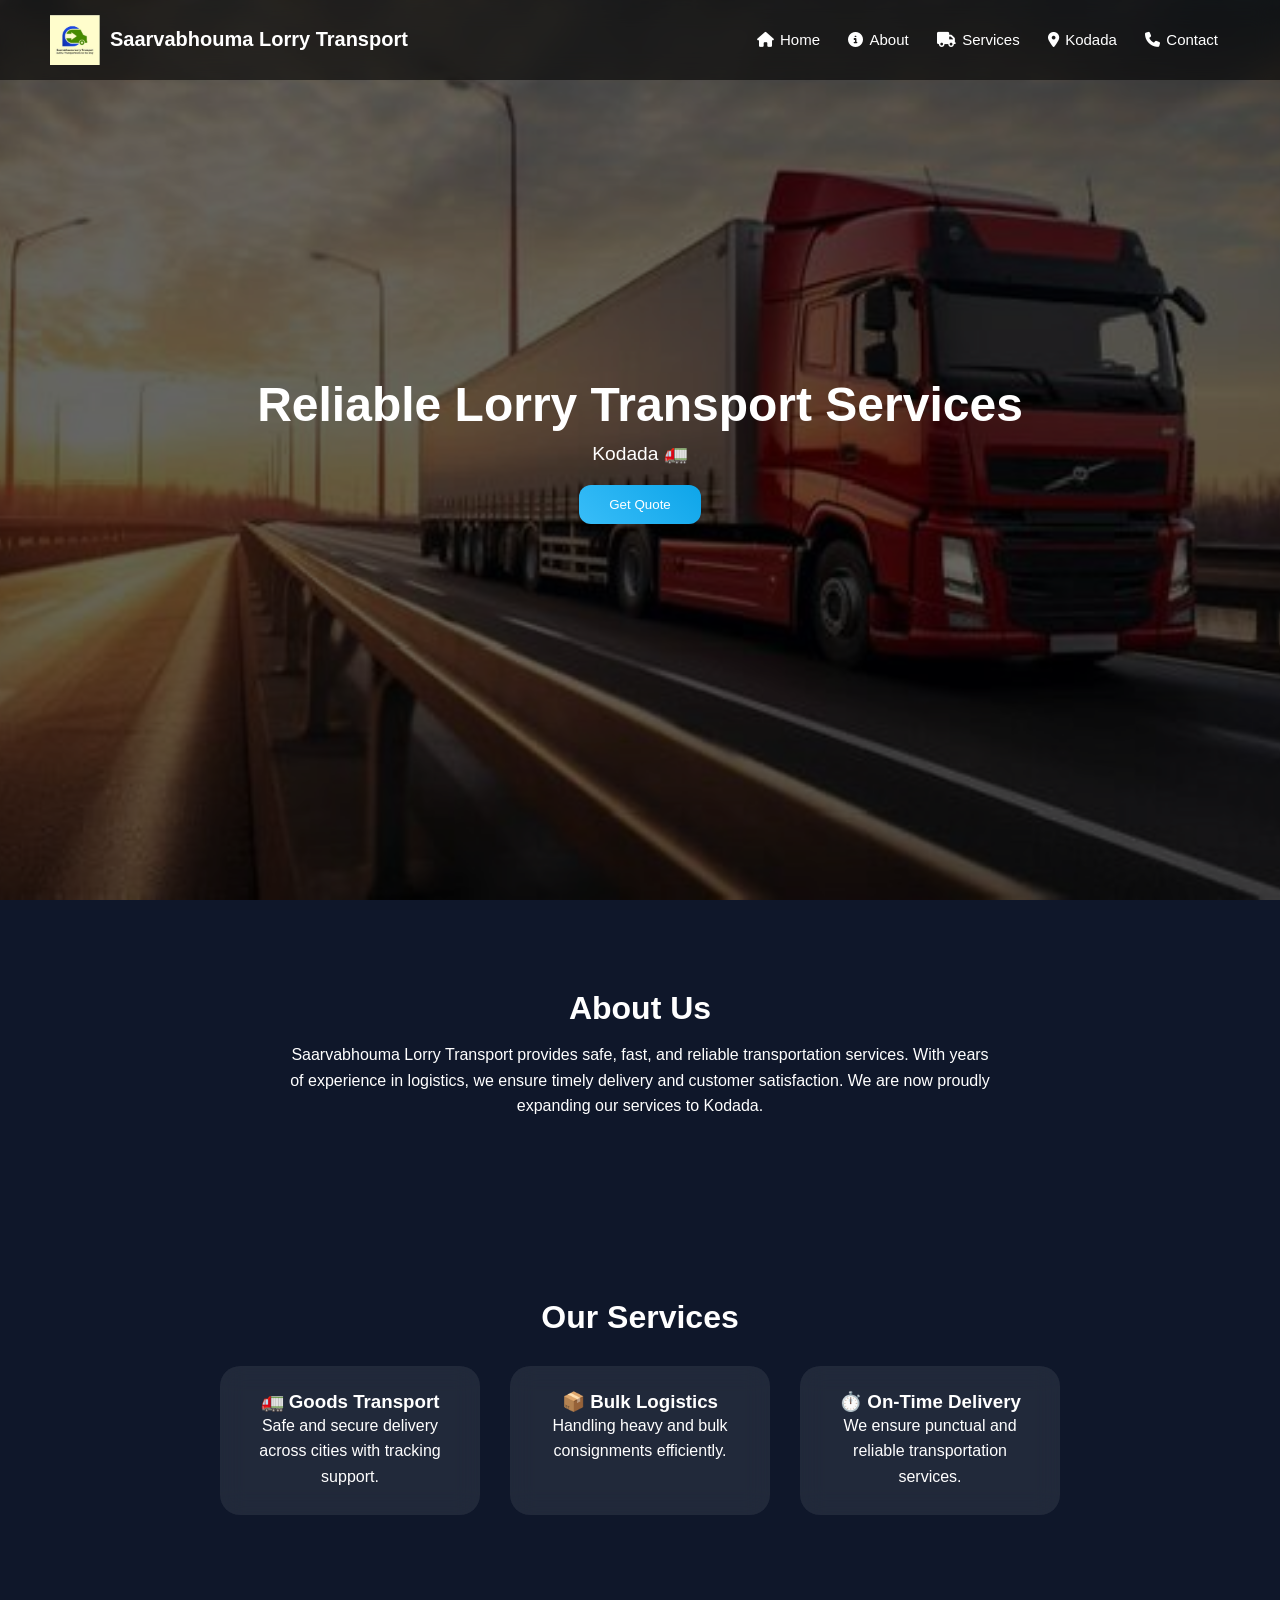
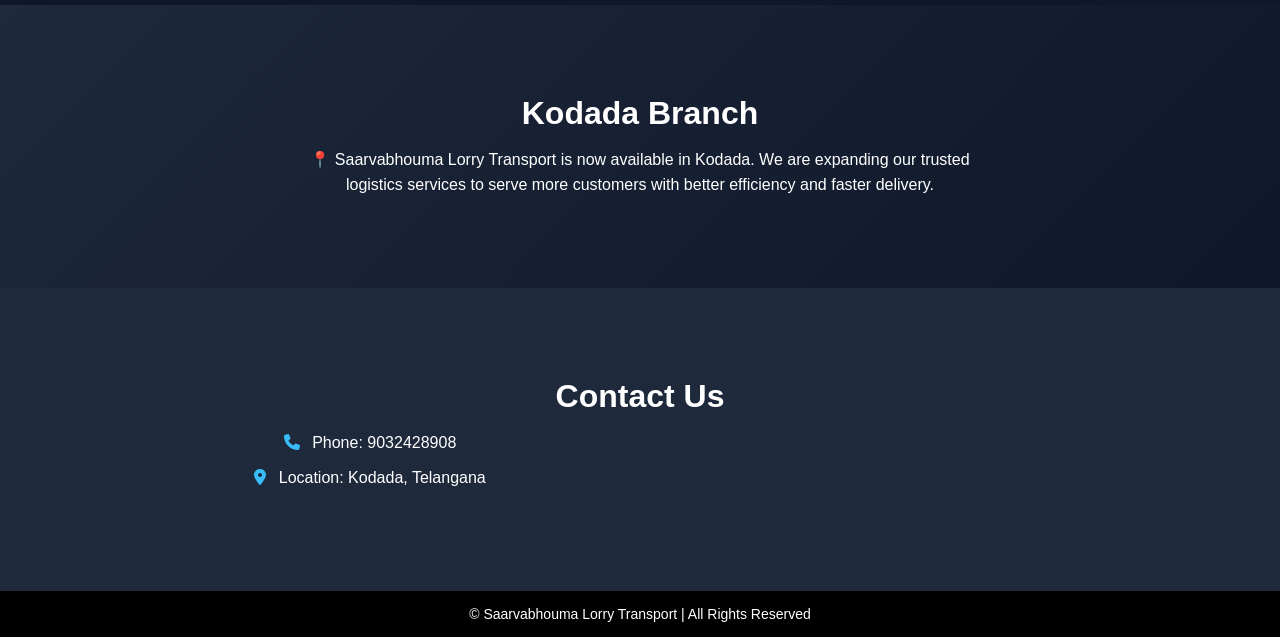
<file: index.html>
<!DOCTYPE html>
<html lang="en">
<head>
  <meta charset="UTF-8"> 
  
  <meta name="robots" content="index, follow">  
  <link rel="canonical" href="https://saarvabhouma-lorry-transport-kodada-9gcg80nbs.vercel.app/">
  <meta property="og:title" content="Saarvabhouma Lorry Transport">
<meta property="og:description" content="Reliable transport services in Kodada">
<meta property="og:image" content="https://saarvabhouma-lorry-transport-kodada-9gcg80nbs.vercel.app/images/logo.jpeg">
<meta property="og:type" content="website"> 
<meta name="geo.region" content="IN-TG">
<meta name="geo.placename" content="Kodada, Telangana"> 
<meta property="og:url" content="https://saarvabhouma-lorry-transport-kodada-9gcg80nbs.vercel.app/">
<meta name="google-site-verification" content="5t3HL3QX8tnCs6MMP-RzO6t7x-so0EmMN7V_kESZ-Xw" />
  <title>Saarvabhouma Lorry Transport</title>

  <!-- CSS -->
  <link rel="stylesheet" href="style.css"> 
  <link rel="icon" href="images/logo.jpeg" type="image/png"> 

  <meta name="description" content="Saarvabhouma Lorry Transport offers reliable goods transport services in Kodada and nearby areas.">
  <meta name="keywords" content="lorry transport kodada, goods transport, logistics kodada, transport services telangana">
  <meta name="author" content="Saarvabhouma Lorry Transport">

  <!-- Font Awesome Icons -->
  <link rel="stylesheet" href="https://cdnjs.cloudflare.com/ajax/libs/font-awesome/6.5.0/css/all.min.css">

  <!-- Responsive -->
  <meta name="viewport" content="width=device-width, initial-scale=1.0">
</head>

<body>

<!-- 🔷 Navbar -->
<header>
  <div class="logo">
    <img src="images/logo.jpeg" alt="logo">
    <h2>Saarvabhouma Lorry Transport</h2>
  </div>

  <nav>
    <a href="#"><i class="fa-solid fa-house"></i> Home</a>
    <a href="#about"><i class="fa-solid fa-circle-info"></i> About</a>
    <a href="#services"><i class="fa-solid fa-truck"></i> Services</a>
    <a href="#branch"><i class="fa-solid fa-location-dot"></i> Kodada</a>
    <a href="#contact"><i class="fa-solid fa-phone"></i> Contact</a>
  </nav>
</header>

<!-- 🔷 Hero Section -->
<section class="hero">
  <div class="overlay"></div>

  <div class="hero-content">
    <h1>Reliable Lorry Transport Services</h1>
    <p> Kodada 🚛</p>
    <button>Get Quote</button>
  </div>
</section>

<!-- 🔷 About -->
<section id="about" class="section">
  <h2>About Us</h2>
  <p>
    Saarvabhouma Lorry Transport provides safe, fast, and reliable
    transportation services. With years of experience in logistics,
    we ensure timely delivery and customer satisfaction.
    We are now proudly expanding our services to Kodada.
  </p>
</section>

<!-- 🔷 Services -->
<section id="services" class="section cards">
  <h2>Our Services</h2>

  <div class="card-container">

    <div class="card">
      <h3>🚛 Goods Transport</h3>
      <p>Safe and secure delivery across cities with tracking support.</p>
    </div>

    <div class="card">
      <h3>📦 Bulk Logistics</h3>
      <p>Handling heavy and bulk consignments efficiently.</p>
    </div>

    <div class="card">
      <h3>⏱️ On-Time Delivery</h3>
      <p>We ensure punctual and reliable transportation services.</p>
    </div>

  </div>
</section>

<!-- 🔷 Branch -->
<section id="branch" class="section">
  <h2>Kodada Branch</h2>
  <p>
    📍 Saarvabhouma Lorry Transport is now available in Kodada.
    We are expanding our trusted logistics services to serve
    more customers with better efficiency and faster delivery.
  </p>
</section>

<!-- 🔷 Contact -->
<section id="contact" class="section contact">
  <h2>Contact Us</h2>
  <p><i class="fa-solid fa-phone"></i> Phone: 9032428908</p>
  <p><i class="fa-solid fa-location-dot"></i> Location: Kodada, Telangana</p>
</section>

<!-- 🔷 Footer -->
<footer>
  <p>©  Saarvabhouma Lorry Transport | All Rights Reserved</p>
</footer>

</body>
</html>
</file>
<file: style.css>
/* Reset */
* {
  margin: 0;
  padding: 0;
  box-sizing: border-box;
  font-family: 'Poppins', sans-serif;
}

body {
  background: #0f172a;
  color: white;
  overflow-x: hidden;
}

/* 🔷 Navbar */
header {
  display: flex;
  justify-content: space-between;
  align-items: center;
  padding: 15px 50px;
  background: rgba(0, 0, 0, 0.6);
  backdrop-filter: blur(12px);
  position: fixed;
  width: 100%;
  top: 0;
  z-index: 1000;
}

/* Logo */
.logo {
  display: flex;
  align-items: center;
}

.logo img {
  width: 50px;
  margin-right: 10px;
}

.logo h2 {
  font-size: 20px;
}

/* Nav Links */
nav a {
  margin: 0 12px;
  text-decoration: none;
  color: white;
  display: inline-flex;
  align-items: center;
  gap: 6px;
  font-size: 15px;
  position: relative;
  transition: 0.3s;
}

/* Icons */
nav a i {
  transition: 0.3s;
}

/* Hover Effects */
nav a:hover {
  color: #38bdf8;
}

nav a:hover i {
  transform: translateY(-3px) scale(1.2);
}

/* Underline Animation */
nav a::after {
  content: "";
  position: absolute;
  width: 0%;
  height: 2px;
  background: #38bdf8;
  bottom: -5px;
  left: 0;
  transition: 0.4s;
}

nav a:hover::after {
  width: 100%;
}

/* 🔷 Hero Section */
.hero {
  height: 100vh;
  background: url('images/bgimage.jpeg') no-repeat center/cover;
  display: flex;
  justify-content: center;
  align-items: center;
  position: relative;
  text-align: center;
}

/* Dark overlay */
.overlay {
  position: absolute;
  width: 100%;
  height: 100%;
  background: rgba(0,0,0,0.6);
}

/* Hero content */
.hero-content {
  position: relative;
  z-index: 1;
  transform: translateZ(40px);
}

.hero h1 {
  font-size: 3rem;
  margin-bottom: 10px;
  animation: fadeIn 1.5s ease-in-out;
}

.hero p {
  font-size: 1.2rem;
  margin-bottom: 20px;
}

/* Button */
.hero button {
  padding: 12px 30px;
  border: none;
  background: linear-gradient(45deg, #38bdf8, #0ea5e9);
  color: white;
  border-radius: 12px;
  cursor: pointer;
  transition: 0.3s;
}

.hero button:hover {
  transform: scale(1.1) translateY(-3px);
  box-shadow: 0 10px 20px rgba(0,0,0,0.5);
}

/* 🔷 Sections */
.section {
  padding: 90px 20px;
  text-align: center;
}

.section h2 {
  font-size: 2rem;
  margin-bottom: 15px;
}

.section p {
  max-width: 700px;
  margin: auto;
  line-height: 1.6;
}

/* 🔷 Cards (3D Style) */
.card-container {
  display: flex;
  justify-content: center;
  gap: 30px;
  margin-top: 30px;
  flex-wrap: wrap;
}

.card {
  width: 260px;
  padding: 25px;
  background: rgba(255,255,255,0.08);
  border-radius: 20px;
  backdrop-filter: blur(12px);
  transition: transform 0.5s, box-shadow 0.5s;
  transform-style: preserve-3d;
}

/* 3D Hover Effect */
.card:hover {
  transform: rotateY(15deg) rotateX(10deg) scale(1.05);
  box-shadow: 0 25px 50px rgba(0,0,0,0.6);
}

/* 🔷 Branch Section */
#branch {
  background: linear-gradient(135deg, #1e293b, #0f172a);
}

/* 🔷 Contact */
.contact {
  background: #1e293b;
}

.contact p {
  margin: 10px 0;
}

.contact i {
  margin-right: 8px;
  color: #38bdf8;
}

/* 🔷 Footer */
footer {
  text-align: center;
  padding: 15px;
  background: black;
  font-size: 14px;
}

/* 🔷 Animations */
@keyframes fadeIn {
  from {
    opacity: 0;
    transform: translateY(20px);
  }
  to {
    opacity: 1;
    transform: translateY(0);
  }
}

/* 🔷 Responsive */
@media (max-width: 768px) {

  header {
    flex-direction: column;
    padding: 15px;
  }

  nav {
    margin-top: 10px;
  }

  nav a {
    margin: 8px;
  }

  .hero h1 {
    font-size: 2rem;
  }

  .card {
    width: 90%;
  }
}
</file>
